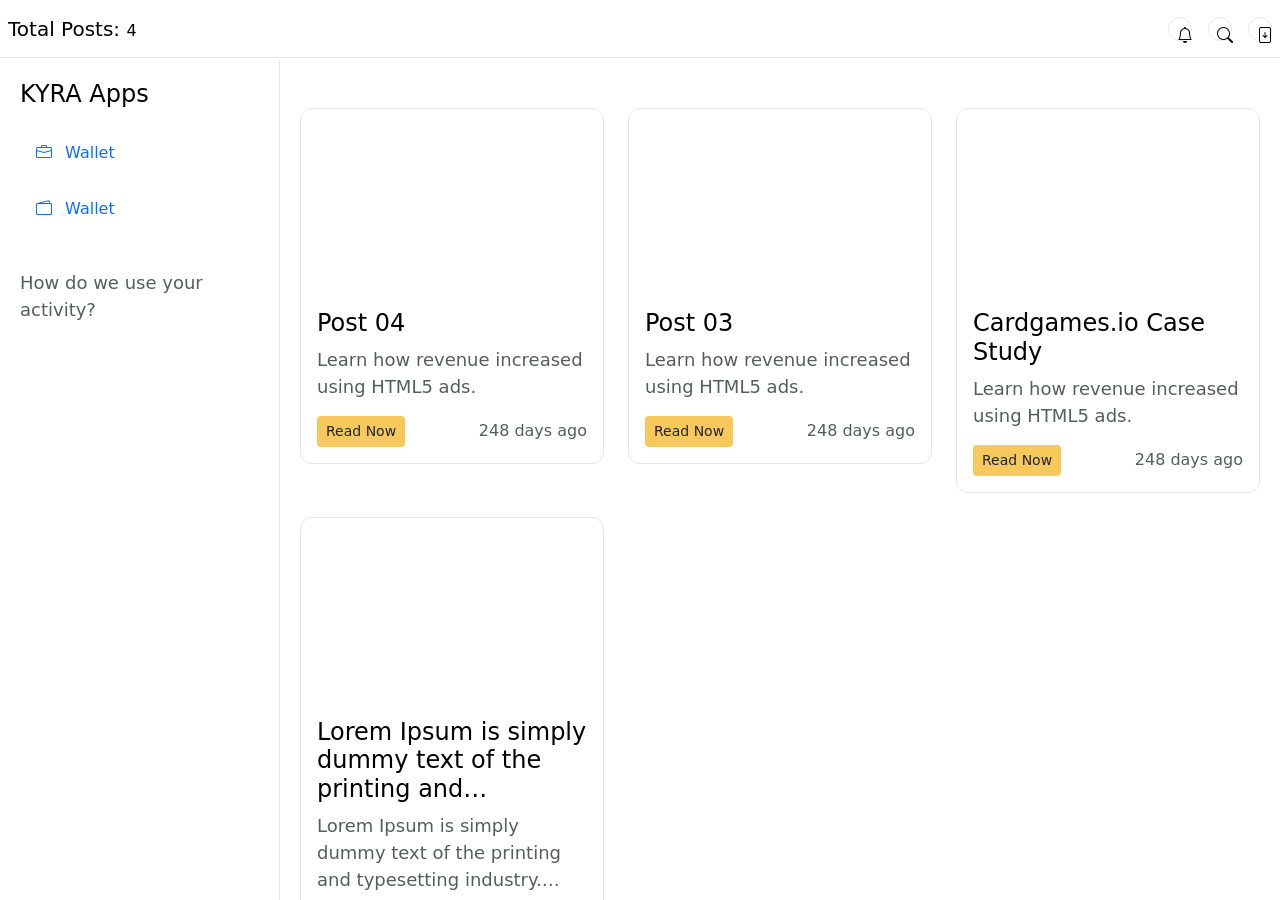
<file: index.html>
<!DOCTYPE html>
<html lang="en">
<head>
<meta charset="UTF-8">
<meta name="viewport" content="width=device-width,initial-scale=1,maximum-scale=1,user-scalable=no,shrink-to-fit=no,viewport-fit=cover">
<title> KyraApps </title>

<!-- Standard favicon -->
<link rel="icon" type="image/png" sizes="32x32" href="assets/favicon.png">
<!-- Apple devices -->
<link rel="apple-touch-icon" sizes="180x180" href="assets/favicon.png">
<!-- Android / PWA -->
<link rel="icon" type="image/png" sizes="192x192" href="assets/favicon.png">
<link rel="icon" type="image/png" sizes="512x512" href="assets/favicon.png">

<link rel="manifest" href="/KyraAppsBlog.com/manifest.json">
<meta name="mobile-web-app-capable" content="yes">
<meta name="mobile-web-app-title" content="Kyra Apps">
<meta name="apple-mobile-web-app-capable" content="yes">
<meta name="apple-mobile-web-app-title" content="Kyra Apps">
<meta name="application-name" content="Kyra Apps">
<meta name="msapplication-TileColor" content="#2d89ef">
<meta name="theme-color" content="#ffffff">
<meta name="color-scheme" content="light">
<meta name="google" content="notranslate">

<!-- Bootstrap -->
<link href="https://cdn.jsdelivr.net/npm/bootstrap@5.3.2/dist/css/bootstrap.min.css" rel="stylesheet">
<!-- Icons -->
<link href="https://cdn.jsdelivr.net/npm/bootstrap-icons@1.11.3/font/bootstrap-icons.css" rel="stylesheet">
<!-- Linked My butterfly.css file -->
<link href="css/butterfly.css" rel="stylesheet">
<!-- Linked My global.css file -->
<link href="css/global.css" rel="stylesheet">
<script src="control_center/version-check.js" defer> </script>

</head>

<body>

<!-- 🔝 Topbar -->
<header class="topbar d-flex justify-content-between align-items-center px-2">

  <!-- LEFT SIDE -->
  <div class="d-flex align-items-center gap-2">
    <button class="btn menu-btn d-lg-none" data-bs-toggle="offcanvas" data-bs-target="#mobileSidebar">
       <i class="bi bi-list"></i>
   </button>

    <h6 class="mb-0">Total Posts: <span id="totalPosts">0</span></h6>
  </div>

  <!-- RIGHT SIDE -->
  <div class="header-icon d-flex align-items-center gap-3">
    <a onclick="window.location.href='notifications/notifications.html';" class="bi bi-bell"></a>
    <a onclick="window.location.href='search.html';" class="bi bi-search"></a>
    <a id="installBtn" style="display:block;" class="bi bi-file-arrow-down"></a>
  </div>

</header>

<!-----------------------------------------------------------------
  ----------------------- 🖥 Desktop Sidebar ----------------------
  ----------------------------------------------------------------->
<aside class="sidebar d-none d-lg-block">
  <h5 class="mb-4"> KYRA Apps </h5>

  <ul class="nav flex-column">
    <li class="nav-item mb-3"> <a onclick="window.location.href='#';" class="nav-link"> <i class="bi bi-briefcase me-2"></i> Wallet </a> </li>
    <li class="nav-item mb-3"> <a onclick="window.location.href='#';" class="nav-link"> <i class="bi bi-wallet2 me-2"></i> Wallet </a> </li>
  </ul>

  <p class="text-muted mt-4">How do we use your activity?</p>
</aside>

<!-----------------------------------------------------------------
  -----------------📱 Mobile Offcanvas Sidebar --------------------
  ----------------------------------------------------------------->
<div class="offcanvas offcanvas-start" tabindex="-1" id="mobileSidebar">

  <div class="offcanvas-header">
    <h5 class="offcanvas-title"> KYRA Apps </h5>
    <button type="button" class="btn-close" data-bs-dismiss="offcanvas"></button>
  </div>

  <div class="offcanvas-body">

    <ul class="nav flex-column">
      <li class="nav-item mb-3"> <a onclick="window.location.href='#';" class="nav-link"> <i class="bi bi-briefcase me-2"></i> Wallet </a> </li>
      <li class="nav-item mb-3"> <a onclick="window.location.href='#';" class="nav-link"> <i class="bi bi-wallet2 me-2"></i> Wallet </a> </li>
    </ul>

    <p class="text-muted mt-4">How do we use your activity?</p>

  </div>
</div>

<!-- 📦 Content -->
<main class="content">
  <div class="row" id="postsContainer">

    <!-- Skeleton -->
    <script>
      for(let i=0;i<6;i++){
        document.write(`
        <div class="col-12 col-md-6 col-lg-4 mb-4">
          <div class="card-custom p-3">
            <div class="skeleton skeleton-box"></div>
            <div class="skeleton skeleton-text w-75"></div>
            <div class="skeleton skeleton-text w-100"></div>
            <div class="skeleton skeleton-text w-50"></div>
          </div>
        </div>
        `);
      }
    </script>

  </div>
</main>

<!-- JS -->
<script src="https://cdn.jsdelivr.net/npm/bootstrap@5.3.2/dist/js/bootstrap.bundle.min.js"></script>

<script>
     if ('serviceWorker' in navigator) {
  navigator.serviceWorker.register('/KyraAppsBlog.com/sw.js')
    .then(() => console.log('SW Registered'));
}
</script>
 <script>
let deferredPrompt;

window.addEventListener('beforeinstallprompt', (e) => {
  e.preventDefault();
  deferredPrompt = e;

  // Button show karo
  document.getElementById("installBtn").style.display = "block";
});

document.getElementById("installBtn").addEventListener("click", () => {
  if (deferredPrompt) {
    deferredPrompt.prompt();
    deferredPrompt.userChoice.then(() => {
      deferredPrompt = null;
    });
  }
});
</script>

<script>

// Fetch posts
fetch("data/stories.json")
.then(res => res.json())
.then(data => {

  const container = document.getElementById("postsContainer");
  container.innerHTML = "";

  if(!data || data.length === 0){
    container.innerHTML = `
      <div class="empty-state">
        <h4>No Posts Found</h4>
        <p>Please add stories.json data</p>
      </div>`;
    return;
  }

  // 🔥 Sort latest first
  data.sort((a,b) => new Date(b.date) - new Date(a.date));
  function timeAgo(date){
  const diff = (new Date() - new Date(date)) / 1000;
  const days = Math.floor(diff / 86400);

  if(days < 1) return "Today";
  if(days === 1) return "Yesterday";
  return days + " days ago";
}

  document.getElementById("totalPosts").innerText = data.length;

  data.forEach(post => {

    const formattedDate = new Date(post.date).toLocaleDateString("en-IN", {
      day: "numeric",
      month: "short",
      year: "numeric"
    });

    container.innerHTML += `
    <div class="col-12 col-md-6 col-lg-4 mb-4">
      <div class="card-custom">
        <div class="card-img" style="background:url('${post.image}') center/cover;"></div>
        <div class="p-3">
          <h5 class="truncate mt-1">${post.title}</h5>
          <p class="text-muted truncate">${post.description}</p>
          <div class="d-flex justify-content-between align-items-center mt-3">
            <a href="${post.link}" class="btn btn-sm"> Read Now </a>
            <small class="text-muted">${timeAgo(post.date)}</small>
          </div>
        </div>
      </div>
    </div>
    `;
  });

})////////////////////////////////////////////////////////////
.catch(() => {
  document.getElementById("postsContainer").innerHTML = `
    <div class="empty-state">
      <img src="assets/browser.png" class="error-img" loading="lazy" draggable="false" alt="Girl in a jacket" width="80" height="80">
      <h4> Error Loading Data </h4>
      <p> please try again sometimes leter. </p>
    </div>`;
});

</script>

</body>
</html>
</file>
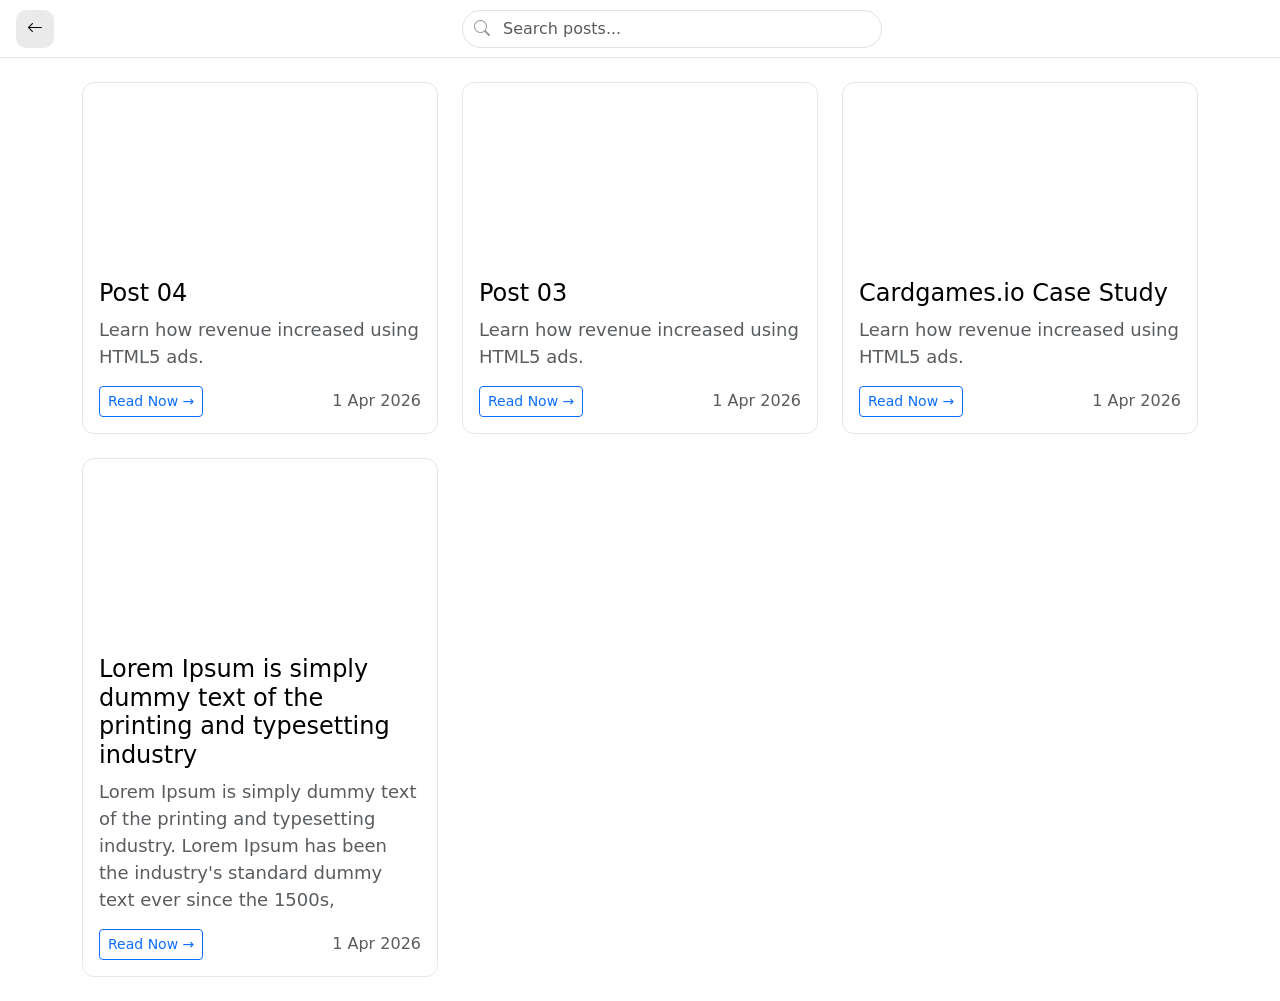
<file: search.html>
<!DOCTYPE html>
<html lang="en">
<head>
<meta charset="UTF-8">
<meta name="viewport" content="width=device-width, initial-scale=1.0">
<title>Search Posts</title>

<!-- Bootstrap -->
<link href="https://cdn.jsdelivr.net/npm/bootstrap@5.3.2/dist/css/bootstrap.min.css" rel="stylesheet">
<!-- Icons -->
<link href="https://cdn.jsdelivr.net/npm/bootstrap-icons@1.11.3/font/bootstrap-icons.css" rel="stylesheet">
<link href="css/global.css" rel="stylesheet">
  
<style>

/* Search Box */
.search-box {
  max-width:420px; width: 80%;
  margin:auto; position:relative;
}

.search-box input {
  border-radius:30px;
  padding-left:40px;
}

.search-box i {
  position:absolute;
  left:12px;
  top:50%;
  transform:translateY(-50%);
  color:#999;
}

/* Cards */
.card-custom {
  background: var(--card);
  border:1px solid var(--border); border-radius:12px;
  overflow:hidden; transition:.3s;
}

.card-img {
  height:180px;
  background:#ddd;
}

/* Empty */
.empty-state {
  text-align:center;
  padding:60px;
  color:#777;
}
</style>
</head>

<body>

<!-- HEADER -->
<header class="header-section">
  <button class="back-btn me-3" role="button" aria-label="Go back" onclick="window.history.back();">
    <i class="bi bi-arrow-left"></i>
  </button>
  <div class="search-box">
    <i class="bi bi-search"></i>
    <input type="text" id="searchInput" class="form-control" placeholder="Search posts...">
  </div>
</header>

<!-- 📦 Content -->
<main class="container mt-4">
  <div class="row" id="results"></div>
</main>

<script>

let allPosts = [];

// Fetch data
fetch("data/stories.json")
.then(res => res.json())
.then(data => {
  allPosts = data;

  // Show all initially
  displayPosts(allPosts);
})
.catch(() => {
  document.getElementById("results").innerHTML = `
    <div class="empty-state">
      <h4>Error Loading Posts</h4>
    </div>`;
});

// Display function
function displayPosts(posts){
  const container = document.getElementById("results");
  container.innerHTML = "";

  if(posts.length === 0){
    container.innerHTML = `
      <div class="empty-state">
        <h4>No Results Found</h4>
        <p>Try different keywords</p>
      </div>`;
    return;
  }

  posts.forEach(post => {

    const date = new Date(post.date).toLocaleDateString("en-IN", {
      day:"numeric",
      month:"short",
      year:"numeric"
    });

    container.innerHTML += `
    <div class="col-12 col-md-6 col-lg-4 mb-4">
      <div class="card-custom">
        <div class="card-img" style="background:url('${post.image}') center/cover;"></div>
    
       <div class="p-3">
          <h5>${post.title}</h5>
          <p class="text-muted">${post.description}</p>

          <!-- Bottom Row -->
          <div class="d-flex justify-content-between align-items-center mt-3">
              <a href="${post.link}" class="btn btn-outline-primary btn-sm"> Read Now → </a>
              <small class="text-muted">${date}</small>
         </div>
       </div>
    </div>
  </div>
    `;
  });
}

// 🔥 Realtime Search
document.getElementById("searchInput").addEventListener("input", function(){

  const value = this.value.toLowerCase();

  const filtered = allPosts.filter(post =>
    post.title.toLowerCase().includes(value) ||
    post.description.toLowerCase().includes(value)
  );

  displayPosts(filtered);

});

</script>

</body>
</html>
</file>
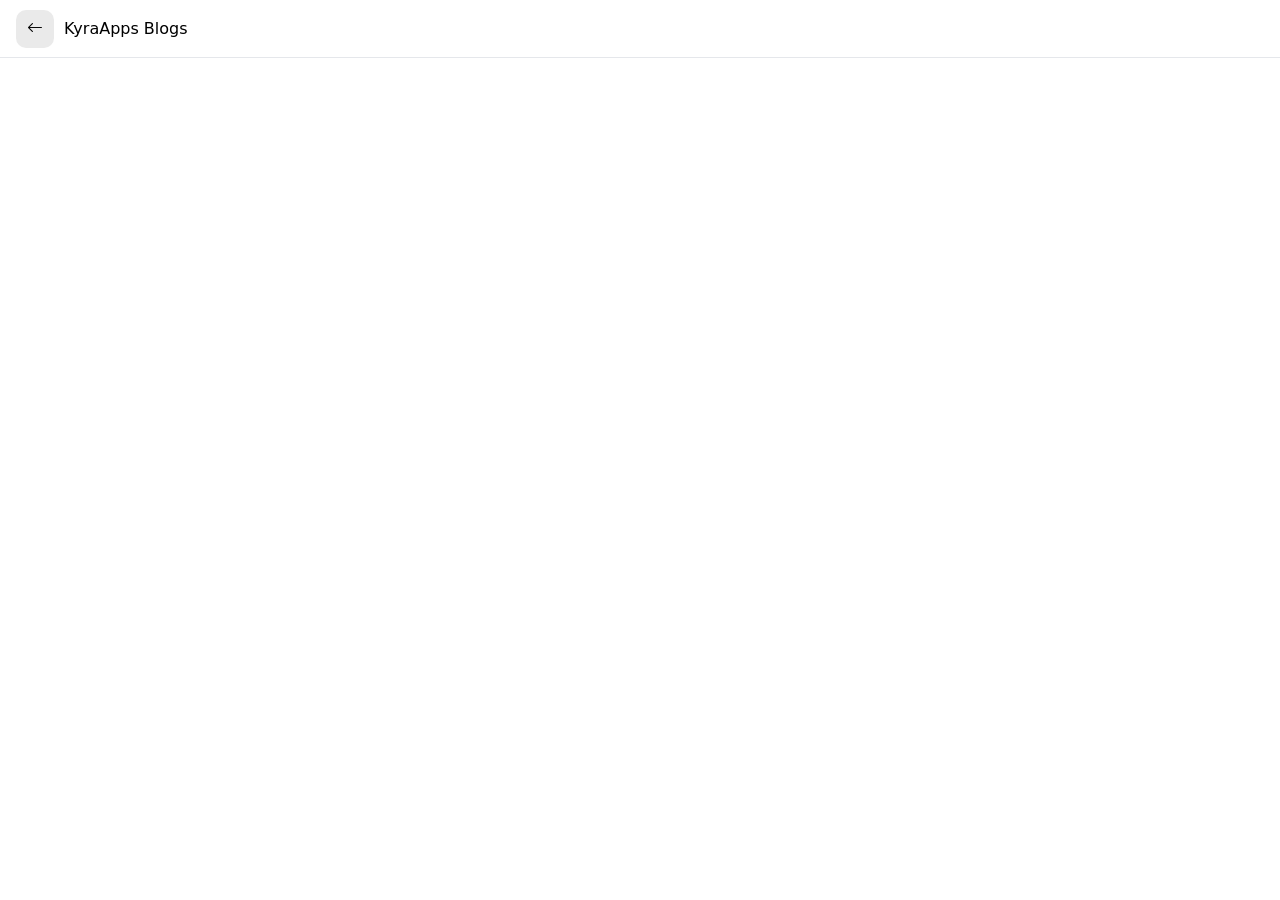
<file: components/header.html>
<!DOCTYPE html>
<html lang="en">
<head>
<meta charset="UTF-8">
<meta name="viewport" content="width=device-width,initial-scale=1,maximum-scale=1,user-scalable=no,shrink-to-fit=no,viewport-fit=cover">

  <!-- SEO Title & Description Added Dynamically -->
  
<!-- Standard favicon -->
<link rel="icon" type="image/png" sizes="32x32" href="../assets/favicon.png">
<!-- Apple devices -->
<link rel="apple-touch-icon" sizes="180x180" href="../assets/favicon.png">
<!-- Android / PWA -->
<link rel="icon" type="image/png" sizes="192x192" href="../assets/favicon.png">
<link rel="icon" type="image/png" sizes="512x512" href="../assets/favicon.png">

<link rel="manifest" href="/KyraAppsBlog.com/manifest.json">
<meta name="mobile-web-app-capable" content="yes">
<meta name="mobile-web-app-title" content="Kyra Apps">
<meta name="apple-mobile-web-app-capable" content="yes">
<meta name="apple-mobile-web-app-title" content="Kyra Apps">
<meta name="application-name" content="Kyra Apps">
<meta name="msapplication-TileColor" content="#2d89ef">
<meta name="theme-color" content="#ffffff">
<meta name="color-scheme" content="light">
<meta name="google" content="notranslate">

  <!-- Bootstrap + Icons -->
  <link href="https://cdn.jsdelivr.net/npm/bootstrap@5.3.2/dist/css/bootstrap.min.css" rel="stylesheet">
  <link href="https://cdn.jsdelivr.net/npm/bootstrap-icons@1.11.3/font/bootstrap-icons.css" rel="stylesheet">
  
  <!-- Custom CSS -->
  <link href="../css/flower.css" rel="stylesheet">
  <link href="../css/global.css" rel="stylesheet">
  <script src="../control_center/version-check.js"> </script>
    
</head>

<body>

  
<header class="sticky-top">
    <button class="back-btn" role="button" aria-label="Go back" onclick="window.history.back();">
       <i class="bi bi-arrow-left"></i>
   </button>
   <div class="title"> KyraApps Blogs </div>
</header>
</file>
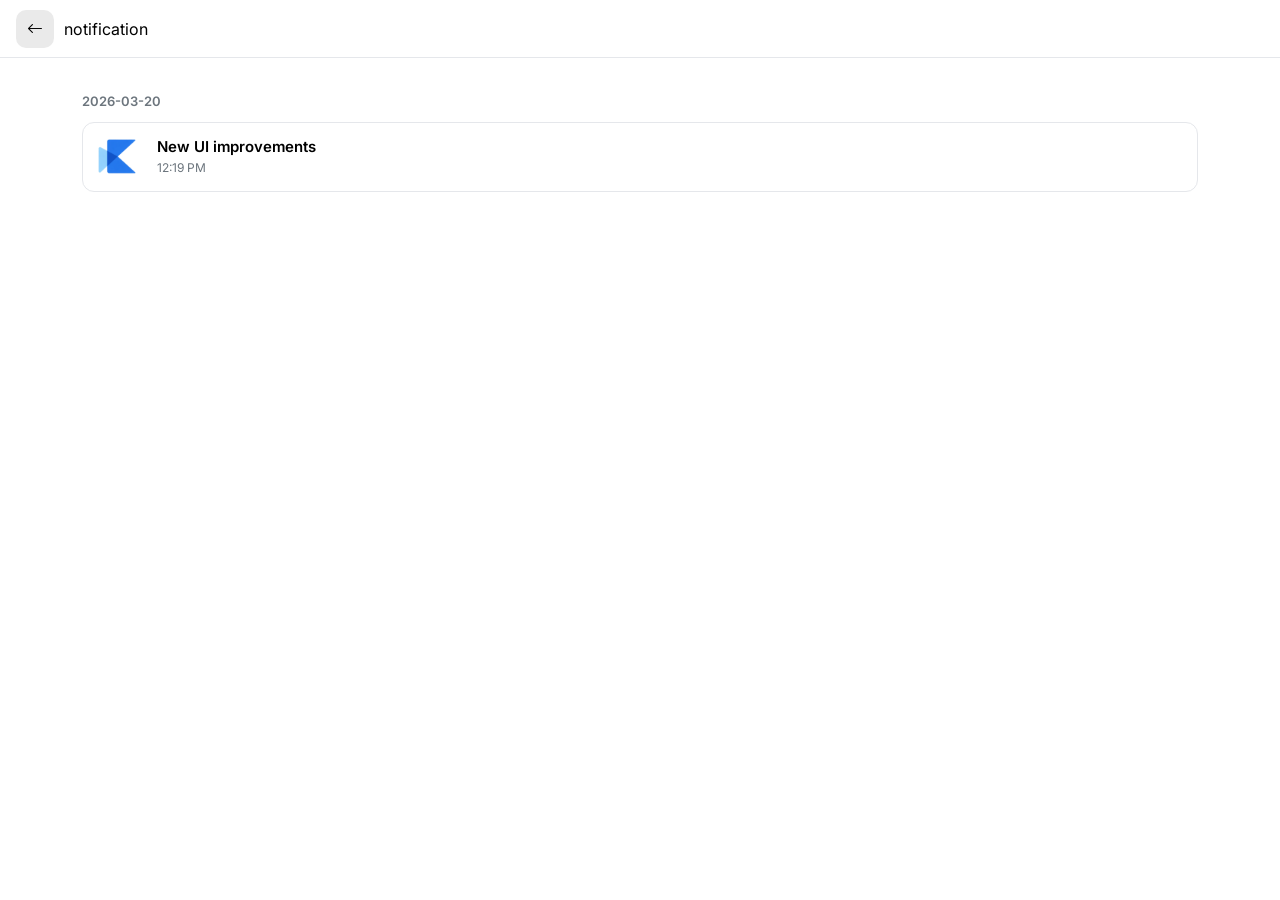
<file: notifications/notifications.html>
<!DOCTYPE html>
<html lang="en">
<head>
<meta charset="UTF-8">
<title> QMath - Notifications </title>
<meta name="viewport" content="width=device-width, initial-scale=1, maximum-scale=1, user-scalable=no, viewport-fit=cover">

<!-- Bootstrap -->
<link href="https://cdn.jsdelivr.net/npm/bootstrap@5.3.3/dist/css/bootstrap.min.css" rel="stylesheet">
<link href="https://cdn.jsdelivr.net/npm/bootstrap-icons@1.11.3/font/bootstrap-icons.css" rel="stylesheet">

<!-- Font -->
<link href="https://fonts.googleapis.com/css2?family=Inter:wght@400;500;600;700&display=swap" rel="stylesheet">
<script src="../control_center/version-check.js" defer> </script>
<link rel="stylesheet" href="../css/global.css">
  
<style>

/* ================= ROOT COLORS ================= */
:root {
  --muted: #6c757d;
  --popup: #ffffff;
  --popup-text: #000;
}

/* ================= DARK MODE ================= */
@media (prefers-color-scheme: dark) {
  :root {
    --muted: #9aa0a6;
    --popup: #22252b;
    --popup-text: #f1f3f5;
  }
}

/* ================= HEADER ================= */


/* ================= DATE ================= */
.date-title {
  font-size: 13px;
  font-weight: 600;
  color: var(--muted);
  margin: 18px 0 10px;
}

/* ================= CARD ================= */
.notification-card {
  border: 1px solid var(--border);
  border-radius: 12px;
  background: var(--card);
  padding: 10px;
  margin-bottom: 10px;
  cursor: pointer;
  transition: 0.25s ease;
}

.notification-card:hover {
  transform: scale(0.98);
  box-shadow: 0 0 10px rgba(255,255,255,0.05);
}

.notification-logo {
  width: 48px;
  height: 48px;
  border-radius: 10px;
  object-fit: cover;
  background: var(--header);
}

/* TEXT */
.not-title {
  color: var(--text);
  font-weight: 600;
  font-size: 15px;
}

.not-time {
  color: var(--muted);
  font-size: 12px;
}

/* ================= NO DATA ================= */
.no-data {
  text-align: center;
  margin-top: 120px;
}

.no-data i {
  font-size: 60px;
  color: var(--muted);
}

/* ================= POPUP ================= */
.popup {
  display: none;
  position: fixed;
  inset: 0;
  background: rgba(0,0,0,0.5);
  justify-content: center;
  align-items: center;
  z-index: 999;
}

.popup-content {
  background: var(--popup);
  padding: 25px;
  border-radius: 14px;
  width: 90%;
  max-width: 380px;
  text-align: center;
  transform: scale(0.7);
  opacity: 0;
  transition: 0.3s;
}

.popup.show .popup-content {
  transform: scale(1);
  opacity: 1;
}

.popup h5, .popup p {
  color: var(--popup-text);
}
</style>
</head>

<body>

<!-- HEADER -->
<header class="header-section">
  <button class="back-btn" role="button" aria-label="Go back" onclick="window.history.back();">
    <i class="bi bi-arrow-left"></i>
  </button>
  <div class="title"> notification </div>
</header>

<!-- MAIN -->
<main class="container py-3">
  <section id="notificationsContainer"></section>
</main>

<!-- POPUP -->
<div class="popup" id="popup">
  <div class="popup-content shadow">
    <h5 id="popupTitle"></h5>
    <p id="popupContent"></p>
    <button class="btn btn-primary btn-sm mt-2" onclick="closePopup()">Close</button>
  </div>
</div>

<!-- JS -->
<script>
let lastData = "";

/* Fetch Notifications */
async function fetchNotifications() {
  try {
    const res = await fetch("notifications.json");
    const data = await res.json();

    const newData = JSON.stringify(data);
    if (newData === lastData) return; // avoid re-render
    lastData = newData;

    const container = document.getElementById("notificationsContainer");
    container.innerHTML = "";

    if (Object.keys(data).length === 0) {
      container.innerHTML = `
        <div class="no-data">
          <i class="bi bi-bell-slash"></i>
          <h5>No Notifications</h5>
          <p>Nothing to show right now</p>
        </div>`;
      return;
    }

    for (const date in data) {
      const dateDiv = document.createElement("div");
      dateDiv.className = "date-title";
      dateDiv.textContent = date;
      container.appendChild(dateDiv);

      data[date].forEach(noti => {
        const card = document.createElement("article");
        card.className = "notification-card";

        card.innerHTML = `
          <div class="d-flex align-items-center">
            <img src="../assets/favicon.png" class="notification-logo me-3" loding="lazy" draggable="false">
            <div>
              <div class="not-title">${noti.title}</div>
              <div class="not-time">${noti.time}</div>
            </div>
          </div>
        `;

        card.onclick = () => showPopup(noti.title, noti.content);
        container.appendChild(card);
      });
    }

  } catch (err) {
    console.error(err);
  }
}

/* Popup */
function showPopup(title, content) {
  const popup = document.getElementById("popup");
  document.getElementById("popupTitle").innerText = title;
  document.getElementById("popupContent").innerText = content;

  popup.style.display = "flex";
  setTimeout(() => popup.classList.add("show"), 10);
}

function closePopup() {
  const popup = document.getElementById("popup");
  popup.classList.remove("show");
  setTimeout(() => popup.style.display = "none", 300);
}

/* Optimized Interval (5 sec) */
setInterval(fetchNotifications, 5000);
fetchNotifications();
</script>

</body>
</html>
</file>
<file: css/butterfly.css>
:root {
  --muted:#6b7280;
  --primary:#6366f1;
  --read-btn: #F7C85C ;
}
@media (prefers-color-scheme: dark) {
:root{
  
}
}
/**************** Topbar *************/
.header-icon a {
   font-size: 16px; border: 1px solid var(--border) ; border-radius:50%; background: var(--bg); padding: 6px 8px; 
   text-decoration:none; height: 24px; width: 24px;  cursor: pointer;
}
.menu-btn {
  font-size: 26px;      
  border: none;
  transition: 0.3s;
}
/* Hover effect */
.menu-btn:hover {   }

/* Click (focus) border remove */
.menu-btn:focus { box-shadow: none; outline: none; }

/**************** Desktop Sidebar ****************/
.sidebar {
  width:280px;
  background: var(--header);
  border-right:1px solid var(--border);
  position:fixed; top:60px; bottom:0; left:0; padding:20px;
}
/* Sidebar Menu */
.offcanvas-body .nav-link {
  display:flex;  border: 1px solid var(--border) ;
  align-items:center; gap:10px; padding:10px 12px;
  border-radius:10px; font-weight:500;
  transition:all 0.25s ease; cursor:pointer;
}

/* Icon style */
.offcanvas-body .nav-link i {
  font-size:18px;
  transition:0.2s;
}

/* Hover Effect 🔥 */
.offcanvas-body .nav-link:hover {
  background:rgba(99,102,241,0.08); color:#6366f1; transform:translateX(4px);
}

/* Hover icon animation */
.sidebar-menu .nav-link:hover i { transform:scale(1.2); }

/***************** Content *****************/
.post-grid {
  display: grid;
  grid-template-columns: repeat(auto-fit, minmax(280px, 1fr));
  gap: 20px;
}
.content {
  margin-top:30px;
  margin-left:280px;
  padding:20px;
}

/*********** Cards *************/
.card-custom {
  background:var(--card); border:1px solid var(--border);
  border-radius:12px; overflow:hidden; transition:.3s; 
}
.card-img { height:180px; background:#ddd; }
.card-custom .btn { background: var(--read-btn); }

/***************** Skeleton *****************/
.skeleton {
  animation: shimmer 1.5s infinite linear;
  background: linear-gradient(90deg,#eee 25%,#ddd 50%,#eee 75%);
  background-size: 200% 100%;
}

@keyframes shimmer {
  0% {background-position:200% 0;}
  100% {background-position:-200% 0;}
}

.skeleton-box {
  height:180px;
  border-radius:8px;
}

.skeleton-text {
  height:15px;
  margin:10px 0;
  border-radius:4px;
}

/*********************** Empty State *******************/
.empty-state {
  text-align:center;
  padding:60px;
  color:var(--muted);
}

/**************** Offcanvas *****************/
.offcanvas {
  width: 70%;
}

.offcanvas-body .nav-link {
  font-weight:500;
}

/************************* Responsive **********************/
@media(max-width:991px){
  .sidebar {
    display:none;
  }
  .content {
    margin-left:0;
  }
}

/************************************************************/
</file>
<file: css/global.css>
:root {
   /* --font-main: system-ui, -apple-system, Roboto, Arial, sans-serif; */  /*  THIS IS FOR SYSTEM FONTS */
   --font-main: 'Inter', system-ui, -apple-system, BlinkMacSystemFont, sans-serif;
   --bg:#fff;
   --header: #FFFFFF ;
   --footer: #132440 ;
   --footer-text: #fff ; 
   --card:#ffffff;
   --border:#e5e7eb;
   --text:#000;

   --backbtnBg: #eaeaea ;
   --backbtnclr: #000 ;

   /* h1 - h6 */
  --h1-size: clamp(28px, 4.5vw, 45px);
  --h2-size: clamp(24px, 4vw, 40px);
  --h3-size: clamp(20px, 3.5vw, 32px);
  --h4-size: clamp(18px, 3vw, 28px);
  --h5-size: clamp(16px, 2.5vw, 24px);
  --h6-size: clamp(14px, 2vw, 20px);

  /* paragraph & small text */
  --p-size: clamp(16px, 2vw, 18px);
  --small-size: clamp(15px, 1.5vw, 16px);
}
}
@media (prefers-color-scheme: dark) {
:root{
   --bg: #16181d ;
   --header: #22252b ;
   --footer: #22252b ;
   --footer-text: #fff ; 
   --card: #22252b ;
   --border:#2f3440;
   --text: #fff ;
   --backbtnBg: #171a20 ;
   --backbtnclr: #fff ;
 }
}
/******************* Base ****************/
* {
  margin: 0 ; padding:0; box-sizing: border-box; user-select:none; -webkit-tap-highlight-color: transparent;
}
body {
  background: var(--bg);
  font-family: var(--font-main);
  color: var(--text);
}
a { text-decoration:none; color: var(--text); }
button, a { touch-action: manipulation; }

input:focus,
button:focus,
textarea:focus,
select:focus {
  outline: none !important;
  box-shadow: none !important;
}
/********** Apply sizes ********/
h1 { font-size: var(--h1-size); }
h2 { font-size: var(--h2-size); }
h3 { font-size: var(--h3-size); }
h4 { font-size: var(--h4-size); }
h5 { font-size: var(--h5-size); }
h6 { font-size: var(--h6-size); }

p { font-size: var(--p-size); }
small { font-size: var(--small-size); }
span { font-size: var(--small-size); }
/*******************************************/
header {
  padding:10px 16px; background:var(--header);
  border-bottom:1px solid var(--border);
  position: sticky; top: 0;  display:flex;
  align-items:center;  gap:10px;
  height: 58px ; max-height: 58px ;
}
.back-btn{
  width:38px;
  height:38px;
  background: var(--backbtnBg);
  color: var(--backbtnclr);
  border: none;
  border-radius:10px;
  display:flex;
  align-items:center;
  justify-content:center;
  text-decoration:none;
}
footer {
   border-top:1px solid var(--border); background:var(--footer);
   color: var(--footer-text);
}
footer ul li a { color: var(--footer-text); }

.social-icons li a {
  display: inline-flex; align-items: center; justify-content: center;
  width: 35px; height: 35px; border-radius: 50%; color: #fff;
  font-size: 16px; transition: 0.3s; }

/* Facebook */.social-icons li:nth-child(1) a { background: #1877f2; }
/* WhatsApp */ .social-icons li:nth-child(2) a { background: #25d366; }
/* Pinterest */ .social-icons li:nth-child(3) a { background: #e60023; }
/* Instagram */ .social-icons li:nth-child(4) a {background: linear-gradient(45deg, #f58529, #dd2a7b, #8134af);}
/* Telegram */ .social-icons li:nth-child(5) a { background: #0088cc; }

.social-icons li a:hover {
  transform: scale(1.1);
  opacity: 0.9;
}

/********************** text truncate **************************/
.truncate {
      overflow: hidden;
      display: -webkit-box;
      -webkit-box-orient: vertical;
      -webkit-line-clamp: 3;
    }
</file>
<file: css/flower.css>
:root {
  
}
/*******************************************/

.feature-img {
   border-radius: 14px; width: 100%;
   margin: 20px auto; aspect-ratio: 3:1 ;
}

/******************* social icons ***************************/

.social-icons .share-btn {
  width: 35px; height: 35px;
  display: flex; align-items: center; justify-content: center;
  border-radius: 50%; color: #fff; font-size: 16px;
  text-decoration: none; transition: all 0.3s ease;
}

/* 🎯 nth-child colors */
.social-icons .share-btn:nth-child(1) { background: #1877f2; } /* Facebook */
.social-icons .share-btn:nth-child(2) { background: #000000; } /* Twitter X */
.social-icons .share-btn:nth-child(3) { background: #25d366; } /* WhatsApp */
.social-icons .share-btn:nth-child(4) { background: #0a66c2; } /* LinkedIn */
.social-icons .share-btn:nth-child(5) { background: #6c757d; } /* Copy */

/* ✨ Hover Effects */
.social-icons .share-btn:hover {
  transform: translateY(-3px) scale(0.95);
  opacity: 0.9;
}

/***************** 🔥 Related Post Hover *******************/
    #related-posts a {
      display: block;
      transition: 0.3s;
    }
    #related-posts a:hover {
      transform: translateX(5px);
    }
   .related { border-bottom:2px solid black; margin-bottom: 20px;  }
   .related p {  background-color: black; color: #ffffff;
        margin: 0; padding: 5px 15px; display: inline-block; }
</file>
